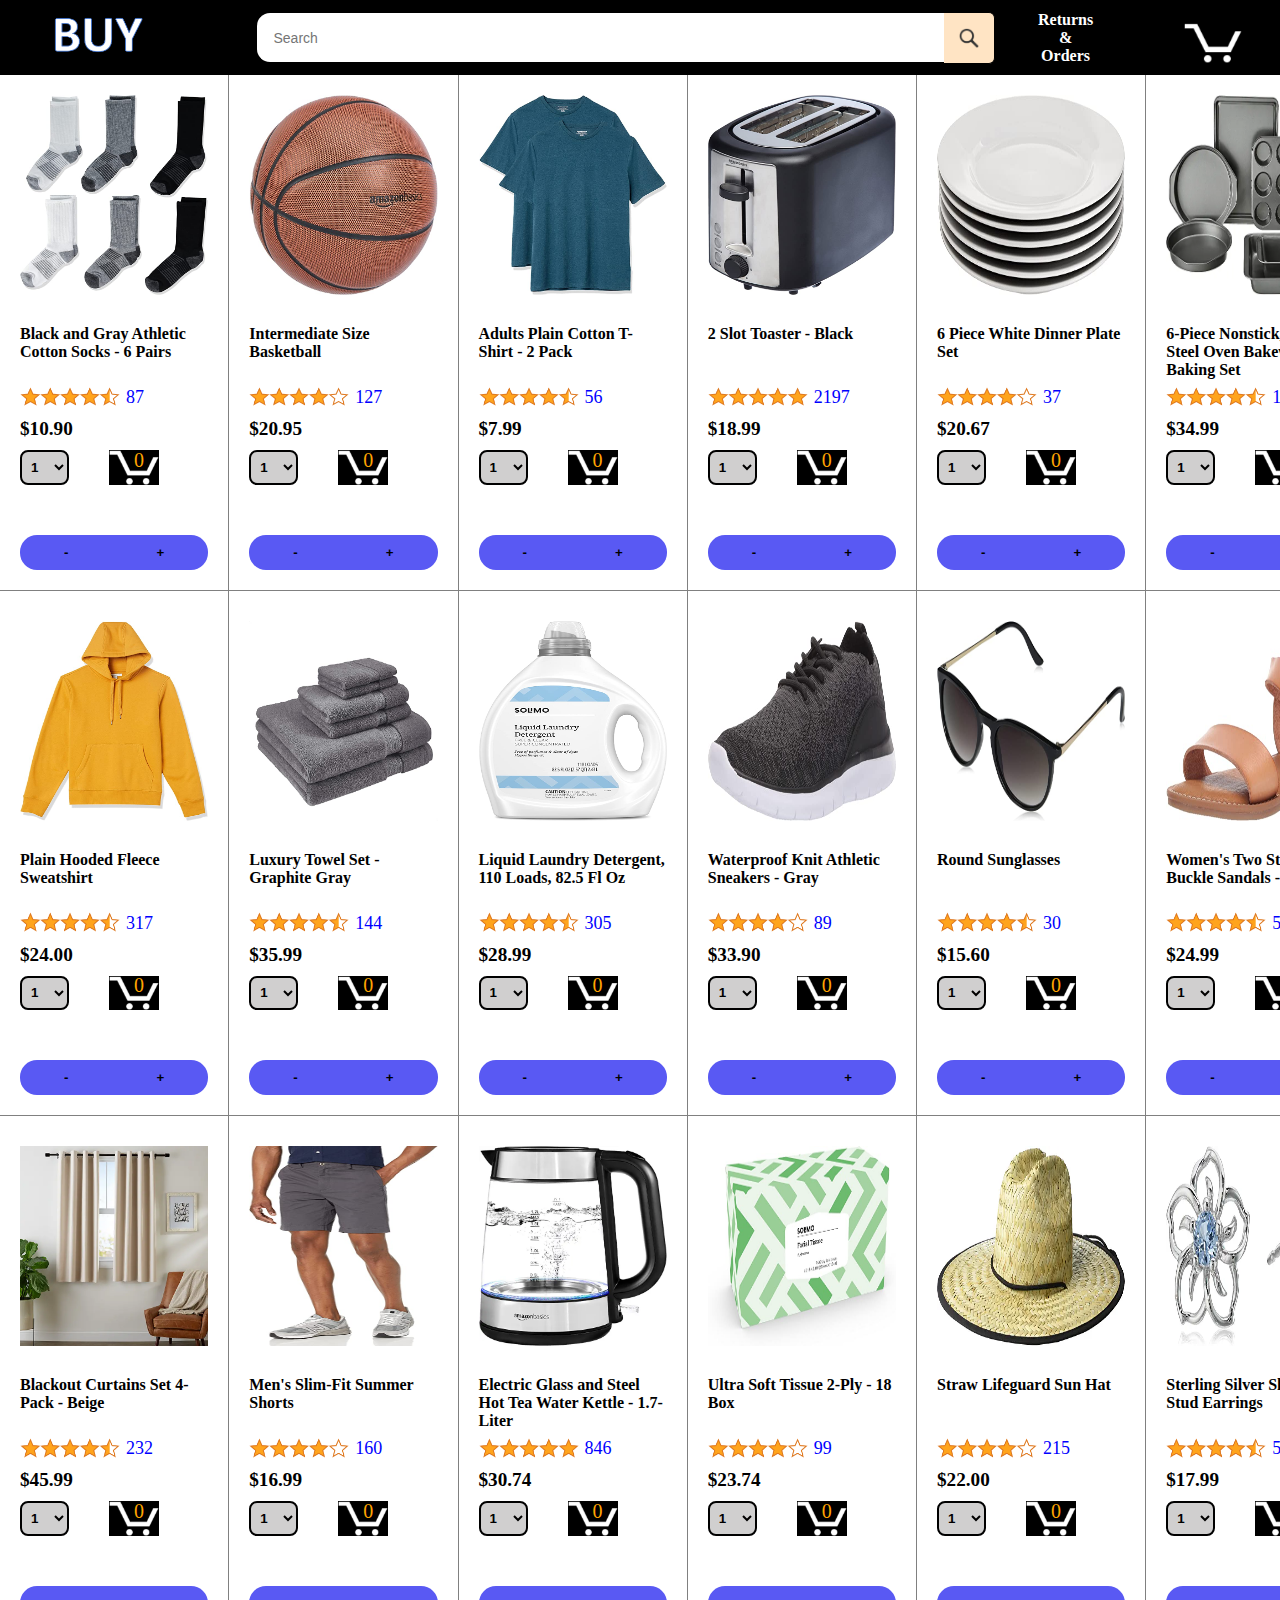
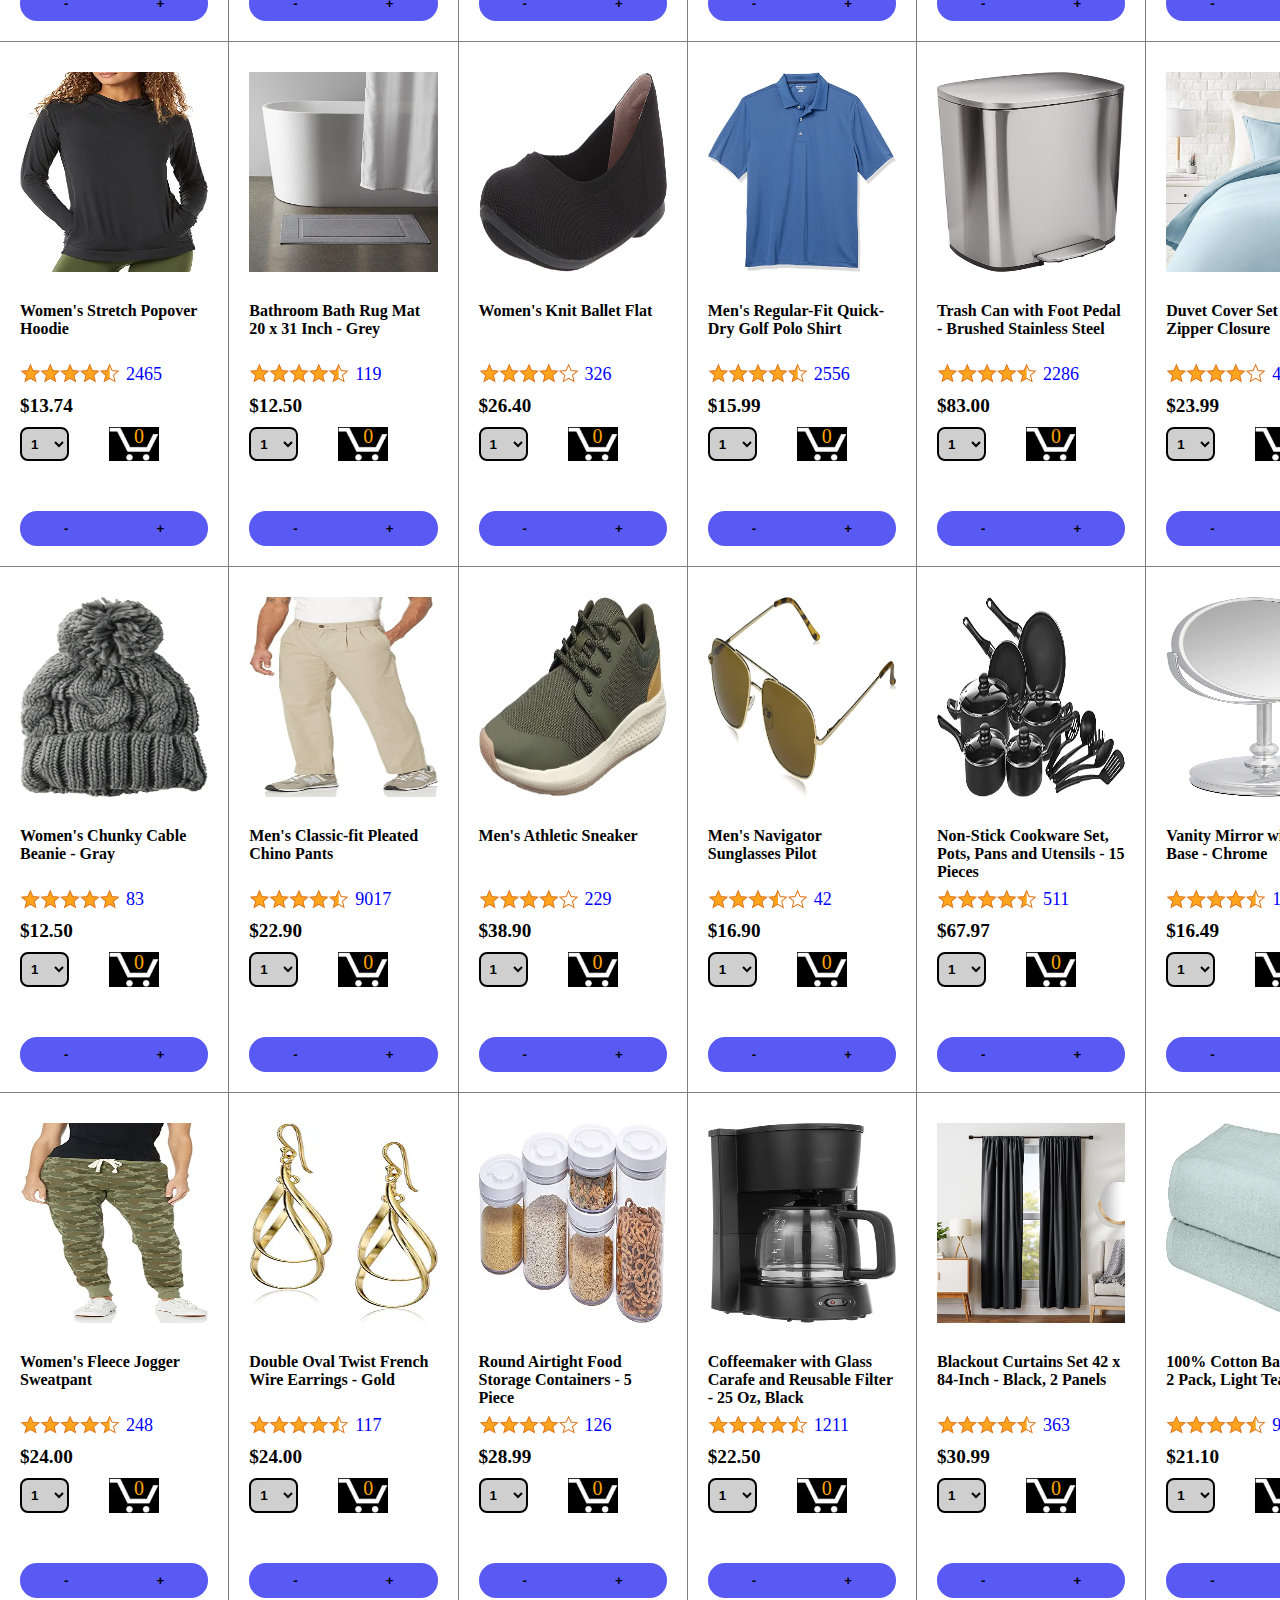
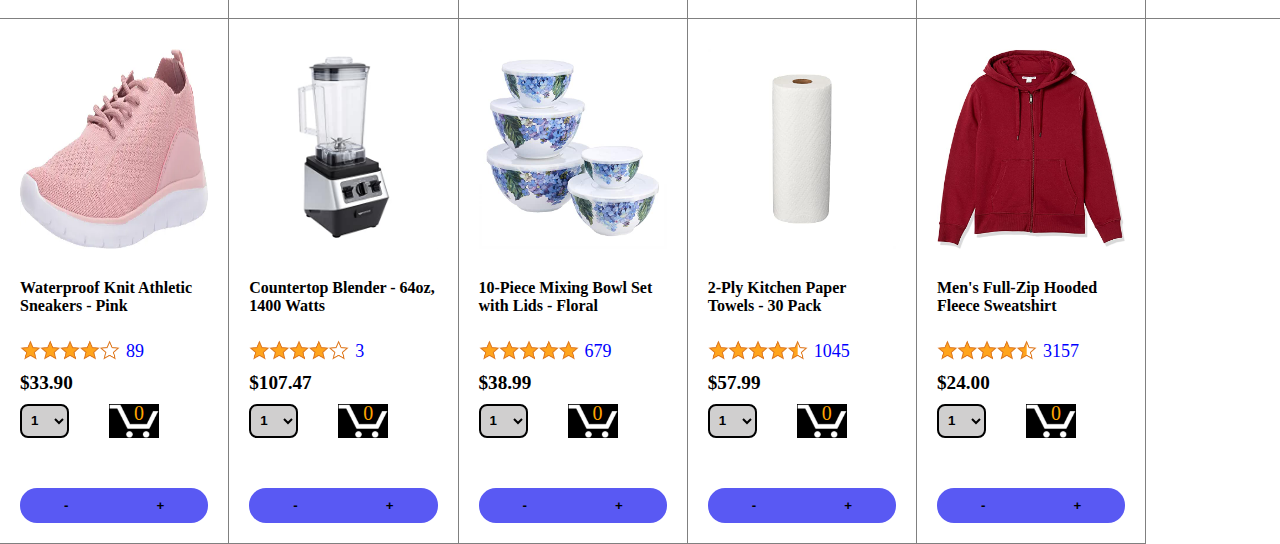
<file: index.html>
<html lang="en">
<head>
  <meta charset="UTF-8">
  <meta name="viewport" content="width=device-width, initial-scale=1.0">
  <title>ONE CLICK</title>
  <link rel="stylesheet" href="styles/multiple/oneclick-header.css">
  <link rel="stylesheet" href="styles/general.css">
  <link rel="stylesheet" href="styles/oneclick.css">
</head>
<body>
  
<div class="one-click-header"> 

      <div class="one-click-header-left">
        
        <a href="index.html">
          <img class="one-click-img-logo" src="images/header/logo.png" alt="">
        </a>
        
      </div>
<!------------------------>
      <div class="one-click-header-middle">

          <input type="text" placeholder="Search" class="middle-search-bar">
          <button class="js-search-button search-button">
            <img src="images/header/search-icon.png" alt="" class="search-icon">
          </button>

      </div>
<!------------------------>
      <div class="one-click-header-right">
        
        <div class="return-order">
          <a href="return-and-orders.html" class="link-return-order"> Returns <br> <center>&</center> <center>Orders</center> </a>
        </div>

        <div class="cart">
          <a href="checkout.html">
            <img src="images/header/cart-icon.png" alt="" class="cart-logo">
            <div class="cart-quantity js-cart-quantity"></div>  
          </a>

        </div>


      </div>
</div>

<!--------------------------------------->

<div class="main-product-container">
  
</div>

</body>
<script type="module" src="scripts/oneclick.js"></script>

</html>
</file>
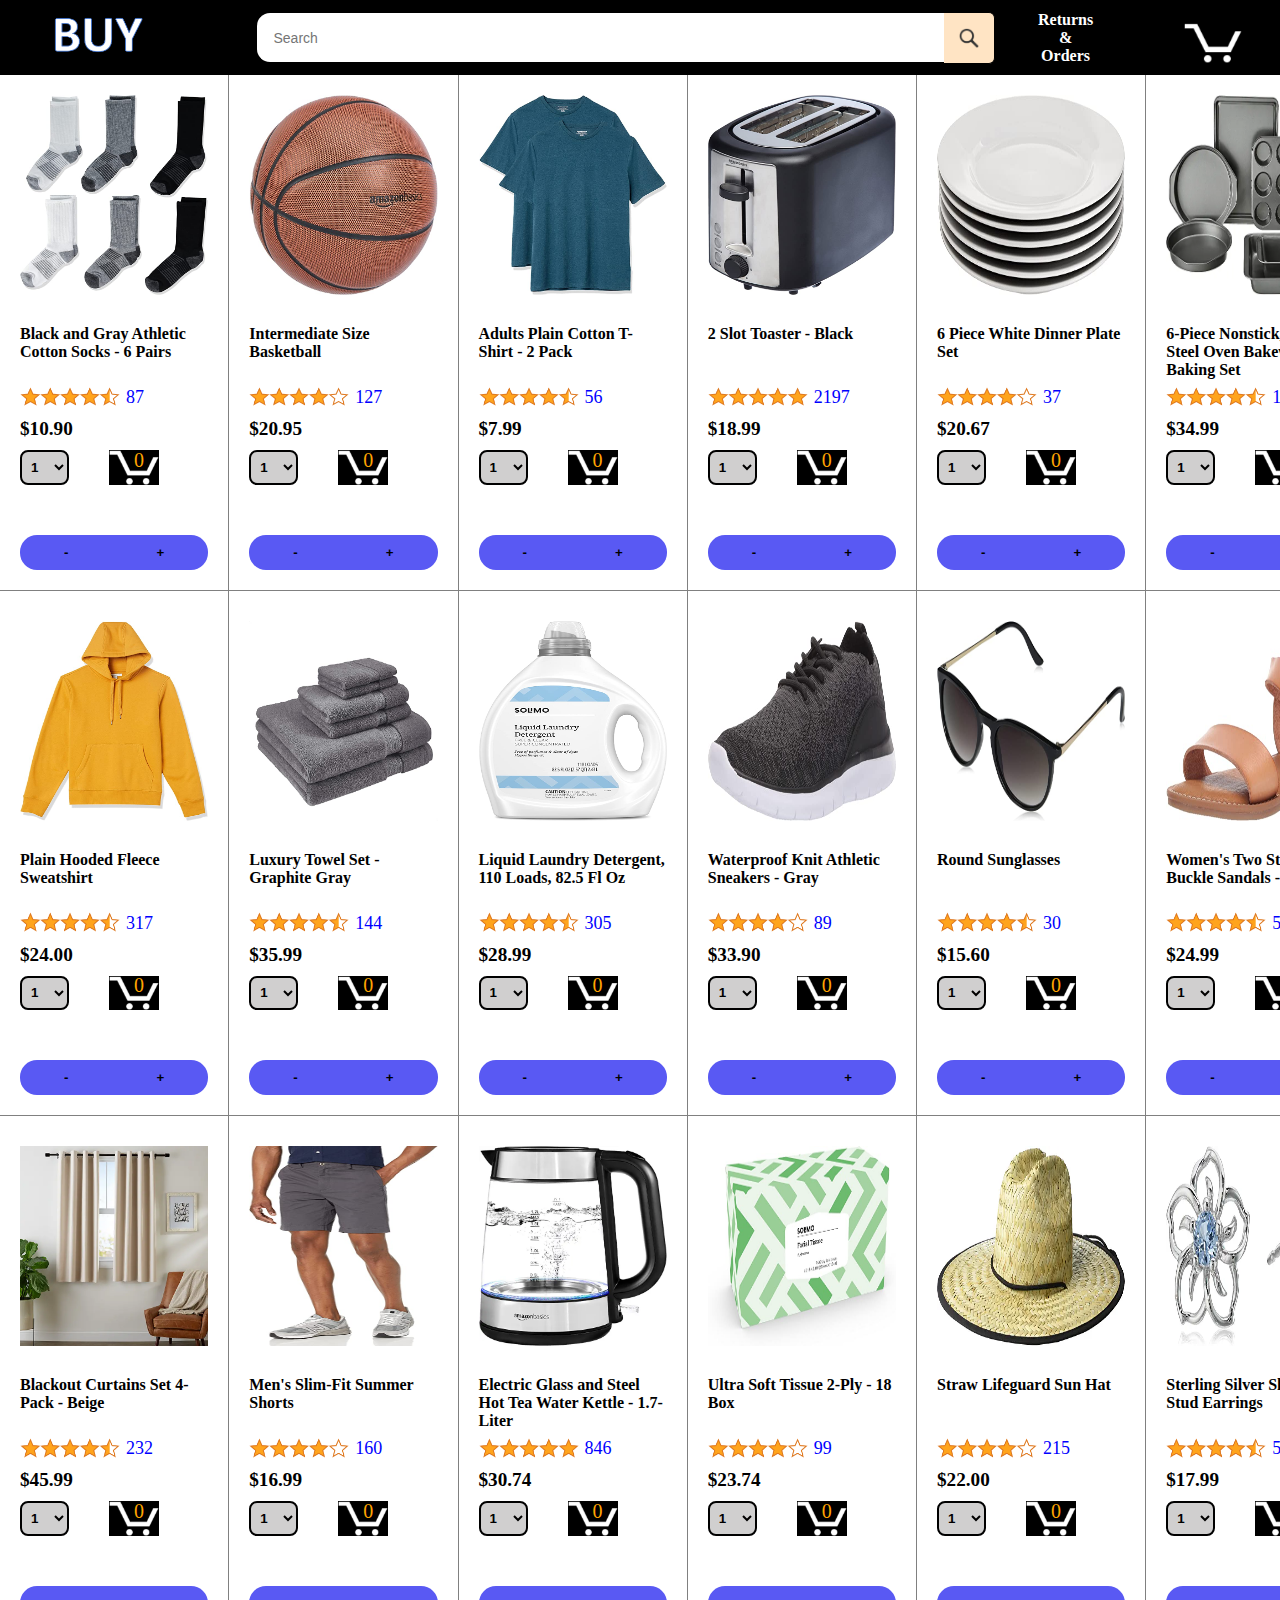
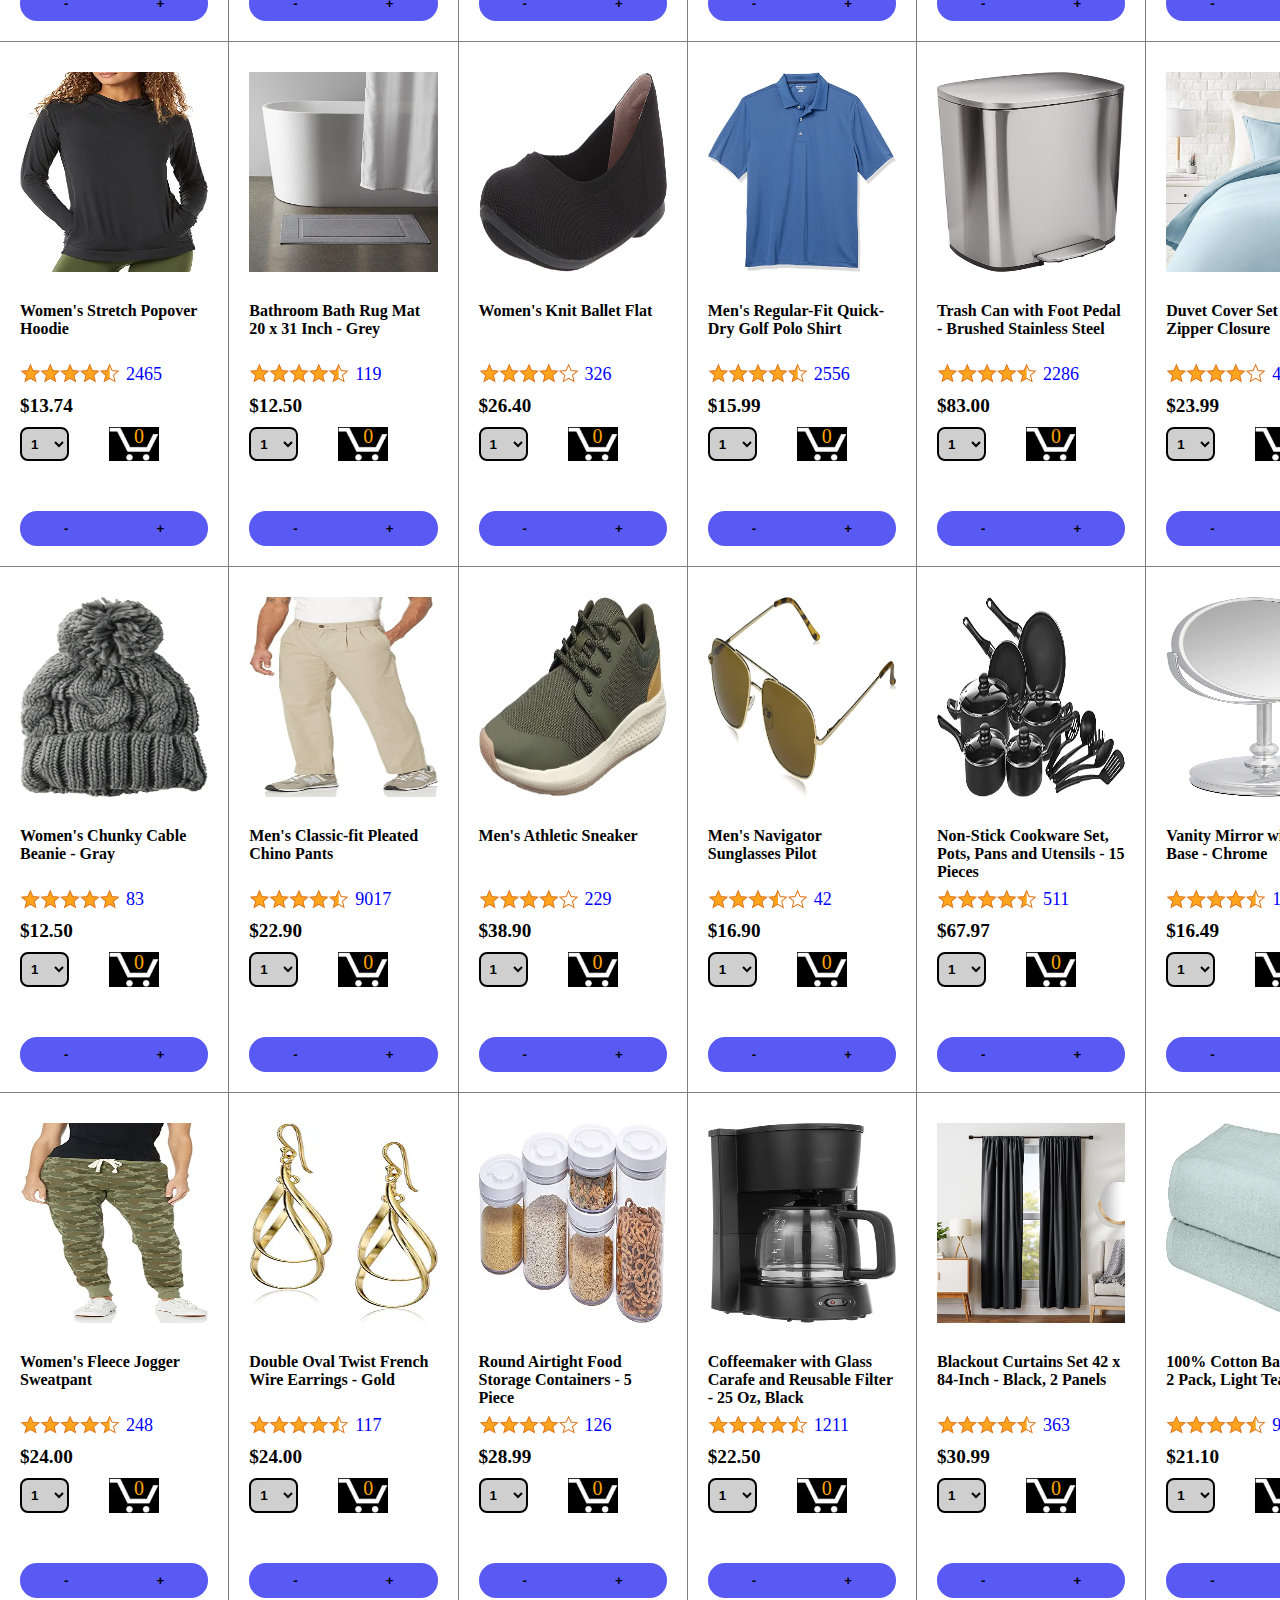
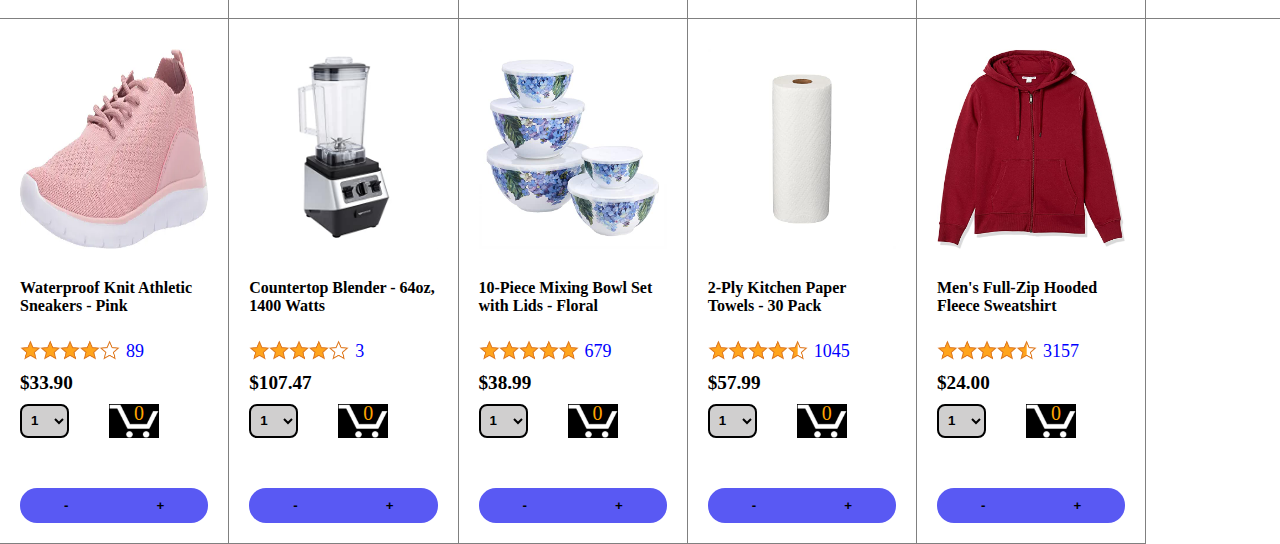
<file: oneclick.html>
<html lang="en">
<head>
  <meta charset="UTF-8">
  <meta name="viewport" content="width=device-width, initial-scale=1.0">
  <title>ONE CLICK</title>
  <link rel="stylesheet" href="styles/multiple/oneclick-header.css">
  <link rel="stylesheet" href="styles/general.css">
  <link rel="stylesheet" href="styles/oneclick.css">
</head>
<body>
  
<div class="one-click-header"> 

      <div class="one-click-header-left">
        
        <a href="oneclick.html">
          <img class="one-click-img-logo" src="images/header/logo.png" alt="">
        </a>
        
      </div>
<!------------------------>
      <div class="one-click-header-middle">

          <input type="text" placeholder="Search" class="middle-search-bar">
          <button class="js-search-button search-button">
            <img src="images/header/search-icon.png" alt="" class="search-icon">
          </button>

      </div>
<!------------------------>
      <div class="one-click-header-right">
        
        <div class="return-order">
          <a href="return-and-orders.html" class="link-return-order"> Returns <br> <center>&</center> <center>Orders</center> </a>
        </div>

        <div class="cart">
          <a href="checkout.html">
            <img src="images/header/cart-icon.png" alt="" class="cart-logo">
            <div class="cart-quantity js-cart-quantity"></div>  
          </a>

        </div>


      </div>
</div>

<!--------------------------------------->

<div class="main-product-container">
  
</div>

</body>
<script type="module" src="scripts/oneclick.js"></script>

</html>
</file>
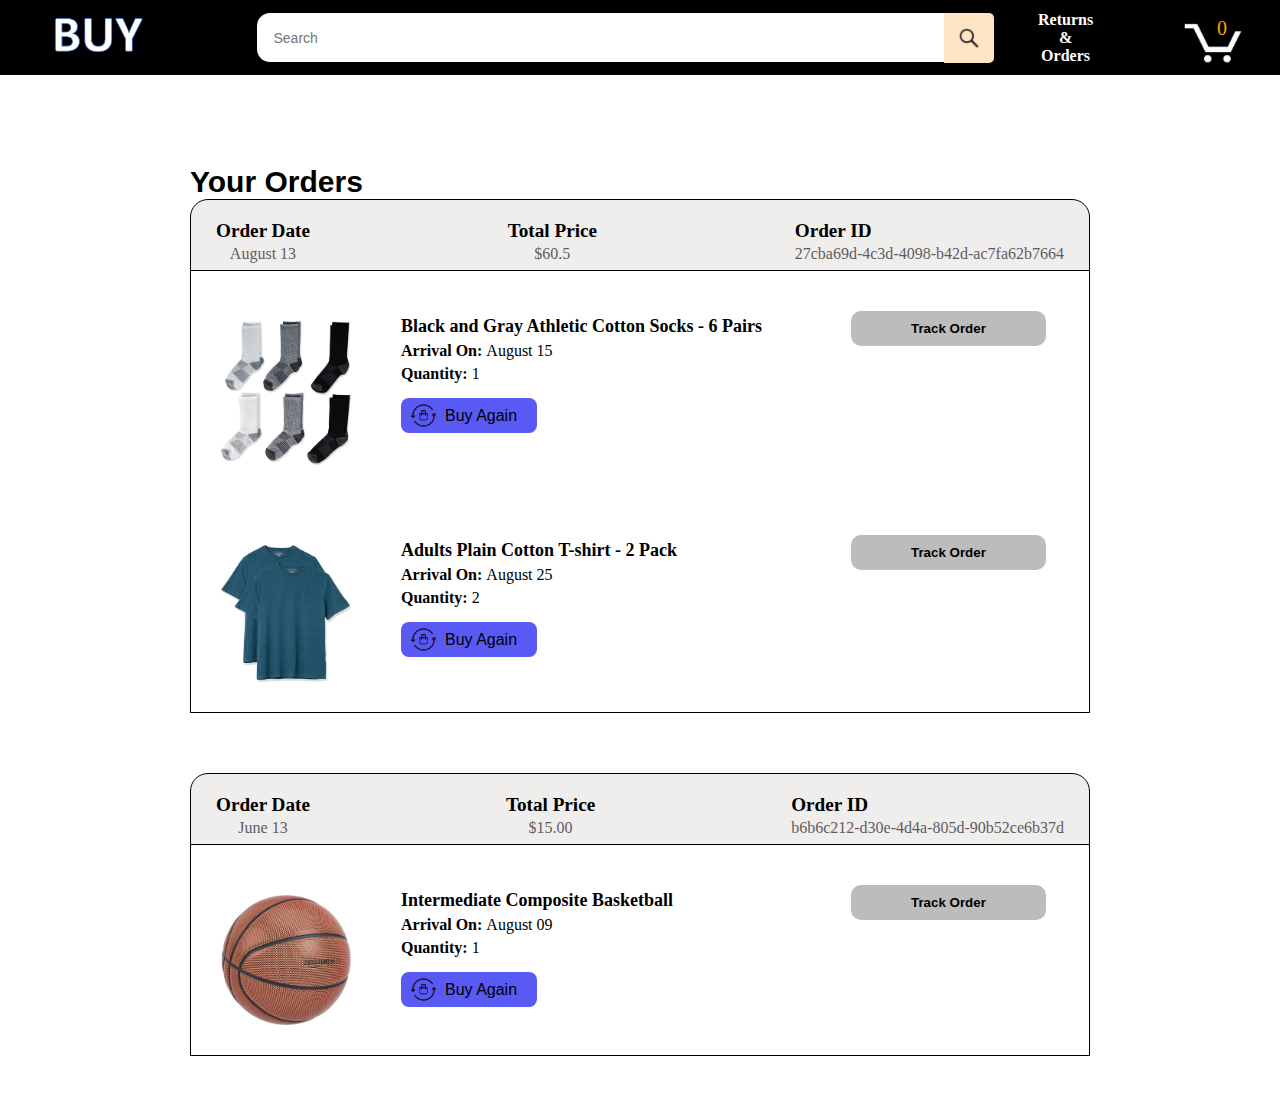
<file: return-and-orders.html>
<html lang="en">
<head>
  <meta charset="UTF-8">
  <meta name="viewport" content="width=device-width, initial-scale=1.0">
  <title>ONE CLICK</title>
  <link rel="stylesheet" href="styles/multiple/oneclick-header.css">
  <link rel="stylesheet" href="styles/return-and-orders.css">
  <link rel="stylesheet" href="styles/general.css">
</head>
<body>
  <div class="one-click-header"> 

    <div class="one-click-header-left">
      
      <a href="index.html">
        <img class="one-click-img-logo" src="images/header/logo.png" alt="">
      </a>
      
    </div>
<!------------------------>
    <div class="one-click-header-middle">

        <input type="text" placeholder="Search" class="middle-search-bar">
        <button class="js-search-button search-button">
          <img src="images/header/search-icon.png" alt="" class="search-icon">
        </button>

    </div>
<!------------------------>
    <div class="one-click-header-right">
      
      <div class="return-order">
        <a href="return-and-orders.html" class="link-return-order"> Returns <br> <center>&</center> <center>Orders</center> </a>
      </div>

      <div class="cart">
        <a href="checkout.html">
          <img src="images/header/cart-icon.png" alt="" class="cart-logo">
          <div class="cart-quantity js-cart-quantity">0</div>  
        </a>

      </div>


    </div>
</div>

<!--------------------------------------->

<div class="main">
  <div class="title-order">Your Orders</div>
      <div class="order-grid">
          <div class="order-grid-container">
                    <div class="order-grid-header">
                      
                      <div class="order-grid-header-left">
                        
                        <div class="order-date">
                          <div class="order-label">Order Date</div>
                          <div class="order-label-sub"> August 13</div>
                        </div>
                        
                      </div>
                      
                      <div class="order-grid-header-middle">

                        <div class="order-total">
                          <div class="order-label">Total Price</div>
                          <div class="order-label-sub">$60.5</div>
                        </div>

                      </div>

                      <div class="order-grid-header-right">

                        <div class="order-id">

                          <div class="order-label">Order ID</div>
                          <div class="order-label-sub">27cba69d-4c3d-4098-b42d-ac7fa62b7664</div>

                        </div>

                      </div>
                    </div>
           
            <div class="order-grid-product">
              <div>
               <img src="images/main-page/athletic-cotton-socks-6-pairs.jpg" alt="" class="order-img">
              </div>

              <div class="order-product-details">
                  <div class="product-name">
                   <p>Black and Gray Athletic Cotton Socks - 6 Pairs</p>
                 </div>
                   <div class="product-arrival">
                     <p>Arrival On: <span>August 15</span></p> 
                   </div>
                   <div class="product-quantity">
                     <p>Quantity: <span>1</span></p>
                   </div>
                   <div class="buyagain">
                     <button class="buyagain-button js-buyagain-button">
                       <img src="images/return-order/buy-again.png" alt="" class="buyagain-button-img"> Buy Again
                     </button>
                   </div>
                  
              </div>
              <div class="track-order">
                <a href="tracking.html"><button class="track-order-button">Track Order</button> </a>
              </div>
  
          </div>


           <div class="order-grid-product">
             <div>
             <img src="images/main-page/adults-plain-cotton-tshirt-2-pack-teal.jpg" alt="" class="order-img">
             </div>

             <div class="order-product-details">
                 <div class="product-name">
                 <p>Adults Plain Cotton T-shirt - 2 Pack</p>
               </div>
                 <div class="product-arrival">
                   <p>Arrival On: <span>August 25</span></p> 
                 </div>
                 <div class="product-quantity">
                   <p>Quantity: <span>2</span></p>
                 </div>
                 <div class="buyagain">
                   <button class="buyagain-button js-buyagain-button">
                     <img src="images/return-order/buy-again.png" alt="" class="buyagain-button-img"> Buy Again
                   </button>
                 </div>
                 
             </div>
             <div class="track-order">
             <a href="tracking.html"><button class="track-order-button">Track Order</button> </a>
             </div>

         </div>
        </div>
          
      </div>


      <!---->

      <div class="order-grid">
        <div class="order-grid-container">
          <div class="order-grid-header">
             
            <div class="order-grid-header-left">
              
              <div class="order-date">
                <div class="order-label">Order Date</div>
                <div class="order-label-sub"> June 13</div>
              </div>
              
            </div>
            
            <div class="order-grid-header-middle">

              <div class="order-total">
                <div class="order-label">Total Price</div>
                <div class="order-label-sub">$15.00</div>
              </div>

            </div>

            <div class="order-grid-header-right">

              <div class="order-id">

                <div class="order-label">Order ID</div>
                <div class="order-label-sub">b6b6c212-d30e-4d4a-805d-90b52ce6b37d</div>

              </div>

            </div>
          </div>
         
          
         <div class="order-grid-product">
           <div>
           <img src="images/main-page/intermediate-composite-basketball.jpg" alt="" class="order-img">
           </div>

           <div class="order-product-details">
               <div class="product-name">
               <p>Intermediate Composite Basketball</p>
             </div>
               <div class="product-arrival">
                 <p>Arrival On: <span>August 09</span></p> 
               </div>
               <div class="product-quantity">
                 <p>Quantity: <span>1</span></p>
               </div>
               <div class="buyagain">
                 <button class="buyagain-button js-buyagain-button">
                   <img src="images/return-order/buy-again.png" alt="" class="buyagain-button-img"> Buy Again
                 </button>
               </div>
               
           </div>
           <div class="track-order">
            <a href="tracking.html"><button class="track-order-button">Track Order</button> </a>
           </div>

       </div>
      </div>
        




</div>


</body>
</html>
</file>
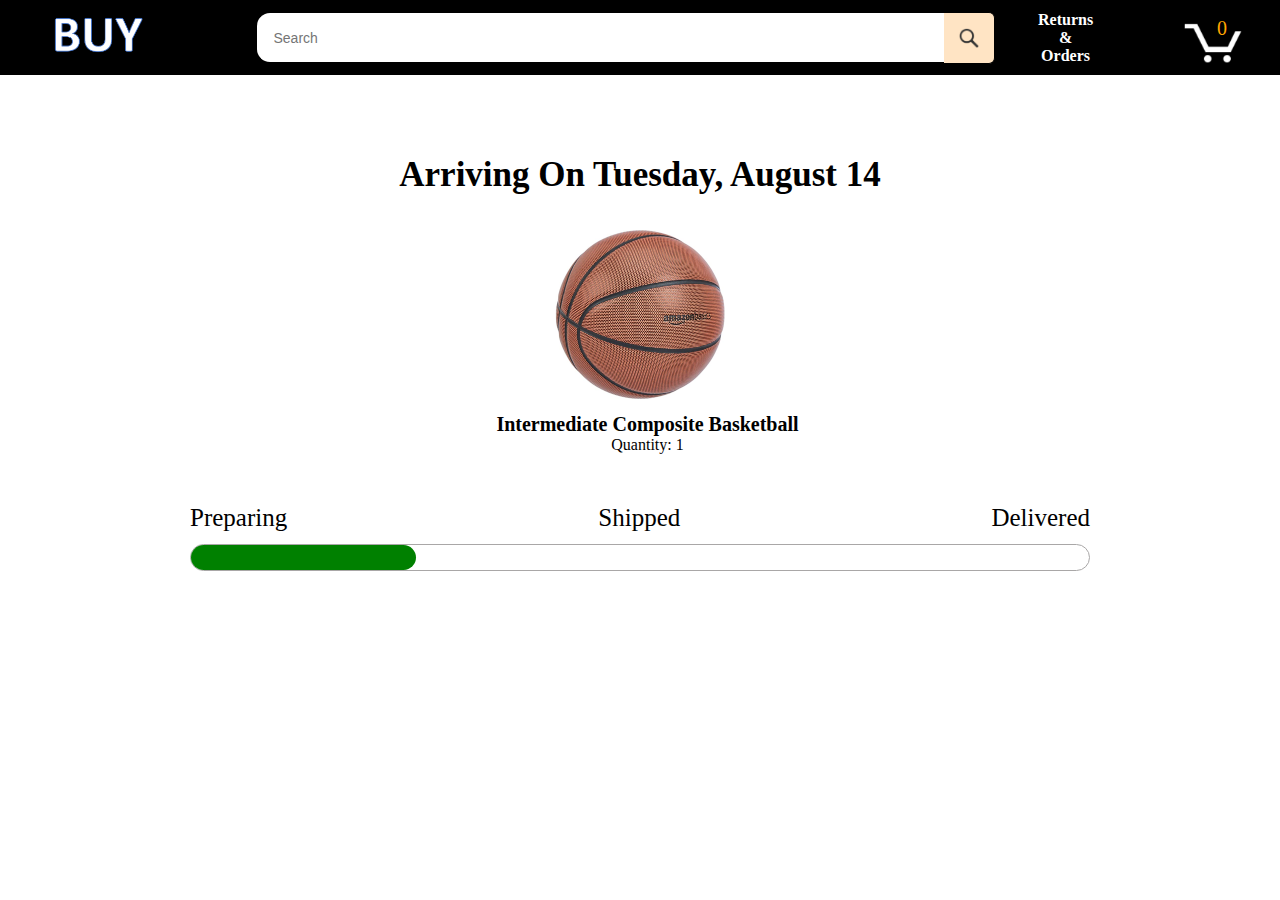
<file: tracking.html>
<html lang="en">
<head>
  <meta charset="UTF-8">
  <meta name="viewport" content="width=device-width, initial-scale=1.0">
  <title>ONE CLICK</title>
  <link rel="stylesheet" href="styles/tracking.css">
  <link rel="stylesheet" href="styles/general.css">
  <link rel="stylesheet" href="styles/multiple/oneclick-header.css">
</head>
<body>
  <div class="one-click-header"> 

    <div class="one-click-header-left">
      
      <a href="index.html">
        <img class="one-click-img-logo" src="images/header/logo.png" alt="">
      </a>
      
    </div>
<!------------------------>
    <div class="one-click-header-middle">

        <input type="text" placeholder="Search" class="middle-search-bar">
        <button class="js-search-button search-button">
          <img src="images/header/search-icon.png" alt="" class="search-icon">
        </button>

    </div>
<!------------------------>
    <div class="one-click-header-right">
      
      <div class="return-order">
        <a href="return-and-orders.html" class="link-return-order"> Returns <br> <center>&</center> <center>Orders</center> </a>
      </div>

      <div class="cart">
        <a href="checkout.html">
          <img src="images/header/cart-icon.png" alt="" class="cart-logo">
          <div class="cart-quantity js-cart-quantity">0</div>  
        </a>

      </div>


    </div>
</div>

<!--------------------------------------->

<div class="main">

  <div class="tracking-order-container">
      <div class="order-date">
        Arriving On Tuesday, August 14
      </div>
      
      <div>
        <img src="images/main-page/intermediate-composite-basketball.jpg" alt="" class="order-img">
      </div>

      <div class="order-details">
        Intermediate Composite Basketball
      </div>

      <div class="order-quantity">
         Quantity: 1
      </div>

     
  </div>
  <div class="tracking-progress-container">
    <div class="progress-label">
       Preparing
    </div> 
    <div class="progress-label current-status">
       Shipped
    </div>
    <div class="progress-label">
       Delivered
    </div>
   </div>
  <div class="progress-bar-container">
    <div class="progress-bar"></div>
  </div>

</div>

</body>
</html>
</file>
<file: styles/multiple/oneclick-header.css>
.one-click-header{
  display: flex;
  flex-direction: row;
  position: fixed;
  top: 0;
  right: 0;
  left: 0;
  height: 75px;
  background-color: black;
  align-items: center;
  align-content: center;
  justify-content: space-between;
  z-index: 2;
}

.one-click-header-left{
  width: 150px;
  display: flex;
  margin-left: 40px;
}

.one-click-img-logo{
  width: 115px; 
  border-radius: 5px;
  
}

.one-click-img-logo:hover{
  border: 2px solid;
  box-shadow: 7px 7px 10px rgba(100, 99, 99, 0.5);
}

.one-click-header-middle{
  display: flex;
  flex: 1;
  margin: 0px 35px 0px 65px;
  max-width: 850px;
  align-items: center;
}

.middle-search-bar{
  flex: 1;
  font-size: 14px;
  border-radius: 15px;
  padding: 16.5px;
  width: 0;
  border: 2px solid;
  border-right: 0px;
  border-bottom-right-radius: 0px;
  border-top-right-radius: 0px;
}
.search-button{
  padding: 15px;
  background-color: bisque;
  border: 1px solid;
  border-left: 0;
  border-bottom-right-radius: 6px;
  border-top-right-radius: 6px;
  cursor: pointer;
  
}
.search-button:hover{
  background-color: cadetblue;
  opacity: 0.6;
}
.search-button:active{
  opacity: 0.9;
}
.search-icon{
  height: 20px;
}

.one-click-header-right{
  width: 250px;
  display: flex;
  align-items: center;
  align-content: center;
  justify-content: space-between;
  
}
.return-order{
  display: flex;
  margin-right: 35px;
  padding: 8px;
  
}

.link-return-order{
  color: white;
  font-weight: bolder;
  text-decoration: none;
  
  
}

.return-order:hover{
  border: 1px solid white;
  
}

.return-order:active{
  opacity: 0.7;
}

.cart{
  padding: 8px;
  margin-right: 15px;
}

.cart:hover{
  border: 1px solid white;
}

.cart-logo{
  height: 40px;
  margin-top: 10px;
  margin-right: 15px;
}

.cart-quantity{
  color: orange;
  font-size: 20px;
  position: absolute; 
  bottom: 35px;
  right: 53px;
}
</file>
<file: styles/general.css>
body{
  padding-top: 65px;
  margin: 0;
}
span {

  color: black;
  font-size: large;

}
p{
  margin: 0;
}


.link-primary{
  color: cornflowerblue;
}

.link-primary:hover{

  color: burlywood;
  cursor: pointer;
}

.link-primary:active{
  opacity: 0.1;
}

button{
  transition: 0.18s;
  cursor: pointer;
}

button:hover {
  opacity: 0.8;
}

button:active {
  opacity: 0.2;
}
</file>
<file: styles/oneclick.css>
.main-product-container{

  display: grid;
  grid-template-columns: repeat(8, 1fr);

}

@media (max-width: 2000px) {
  .main-product-container {
    grid-template-columns: repeat(7, 1fr);
  }
}


@media (max-width: 1600px) {
  .main-product-container {
    grid-template-columns: repeat(6, 1fr);
  }
}


@media (max-width: 1200px) {
  .main-product-container {
    grid-template-columns: repeat(5, 1fr);
  }
}


@media (max-width: 800px) {
  .main-product-container {
    grid-template-columns: repeat(4, 1fr);
  }
}


@media (max-width: 400px) {
  .main-product-container {
    grid-template-columns: repeat(3, 1fr);
  }
}

.product-container {

  display: flex;
  flex-direction: column;
  border-right: 1px solid gray;
  border-bottom: 1px solid gray;
  padding: 30px 20px 20px 20px;
}

.product-image-container{

  display: flex;
  justify-content: center;
  align-items: center;
  margin-bottom: 20px;


}
.product-image{
  height: 200px;
  width: 200px;
  max-width: 100%;
  max-height: 100%;
  transition: 0.25s
}

.product-image:hover{
 transform: scale(1.7);
 margin-left: 100px;
}

.product-details{
  margin-top: 10px;
  height: 40px;
  margin-bottom: 20px;
  font-weight: bolder;
}

.product-rating{

  display: flex;
  flex-direction: row;
  align-items: center;
  margin-bottom: 10px;

}

.rating-star{
  width: 100px;
  margin-right: 6px;
}

.rating-count{
  color: blue;
  font-size: large;
  margin-top: 2px;
}

.product-price {

  font-weight: bold;
  font-size: larger;
  margin-bottom: 10px;

}

.product-quantity{
  margin-bottom: 10px;
  display: flex;
  flex-direction: row;
  column-gap: 40px;
}

.select-quantity{

  padding: 5px;
  border: 2px solid black;
  font-weight: bold;
  border-radius: 8px;
  background-color: rgb(208, 207, 207);
}


.add-tocart{
  display: flex;
  justify-content: center;
  flex-direction: row;
  margin-top: 20px;
}

.added-to-cart{
  display: flex;
  flex-direction: row;
  align-items: center;
  justify-content: center;
  margin-top: 0px;
  font-weight: bold;
  font-size: 15px;
  opacity: 0;  
  transition: 0.27s;
}
.added{
  content: "Added";
}
.removed {
  content: "Removed"
}

.added-to-cart-visible{
  opacity: 1;
  transition: 0.27s;
}

.added-to-cart img{
  width: 20px;
  margin-right: 5px;
}

.button-add-tocart,.button-minus-tocart{

  background-color: rgb(89, 89, 243);
  padding: 10px 44;
  border-radius: 17px;
  font-weight: bold;
  border: 0px;
  cursor: pointer;

}
.button-minus-tocart{
  border-top-right-radius: 0px;
  border-bottom-right-radius: 0px;
}

.button-add-tocart{
  border-top-left-radius: 0px;
  border-bottom-left-radius: 0px;

}

.product-cart{
  display: flex;
  position: relative;
  flex-direction: row;
  color: orange;
  font-weight: lighter;
  font-size: 20px;
  opacity: 1;
}

.product-cart-logo{
  width: 50px;
}

.product-cart-quantity{
  position: absolute;
  left: 25px;
  bottom: 13px;
  z-index: 1;
}

.product-quantity-visible{
  opacity: 1;
}
</file>
<file: styles/return-and-orders.css>
.main{
  max-width: 900px;
  margin-top: 90px;
  margin-left: auto;
  margin-right: auto;

}

.title-order{
  margin-top: 100px;
  font-size: 30px;
  font-weight: 800;
  font-family: sans-serif;
}

.order-grid {

  display: grid;
  grid-template-columns: 1fr;
  margin-bottom: 60px;

  
  

}
.order-grid-header{
  display: flex;
  align-content: center;
  justify-content: space-between;
  border: 1px solid ;
  height: 30px;
  border-top-left-radius: 18px;
  border-top-right-radius: 18px;
  padding: 20 25;
  background-color: rgb(240, 237, 237);
}

.order-label{
  font-size: larger;
  font-weight: bold;
  margin-bottom: 3px;
}

.order-label-sub {
  font-size: medium;
  color: rgb(94, 93, 93);
  text-align: center;
}

.order-grid-container{
  display: flex;
  flex-direction: column;
  border-bottom: 1px solid;
}

.order-grid-product {
  display: flex;
  flex-direction: row;
  border: 1px solid;
  border-top: 0px;
  border-bottom: 0px;
  margin-top: 0;
  padding: 30px;
  align-content: top;
  align-items:flex-start;
  column-gap: 50px;

}

.order-img {
  width: 130px;
  margin-top: 20px;
}

.order-product-details{

  display: flex;
  flex-direction: column;
  padding-top: 15px;
  width: 400px;

}

.product-name{
font-weight: bolder;
font-size: large;
}

.product-arrival p,.product-quantity p{
  font-weight: bold;
  font-size: medium;
  margin-top: 5px;

}
.order-product-details span,.product-quantity span{
  font-weight: lighter;
  font-size: 16px;
}

.buyagain-button{
  margin-top: 15px;
  background-color: rgb(89, 89, 243);
  padding: 5px 20px;
  font-size: medium;
  display: flex;
  align-items: center;
  justify-content: center;
  border: 0px;
  border-radius: 8px;
  padding-left: 10px;
}

.buyagain-button-img {
  width: 25px;
  vertical-align: middle;
  margin-right: 9px;
  
}

.track-order{
  margin-top: 10px;
}

.track-order-button{
  
  padding: 10px 60px;
  border: 0px;
  border-radius: 10px;
  font-weight: bold;
  background-color: rgb(189, 188, 188);
}
</file>
<file: styles/tracking.css>
.main{

  margin-top: 90px;
  margin-right: auto;
  margin-left: auto;
  max-width: 900px;

}

.tracking-order-container{
  display: flex;
  flex-direction: column;
  align-items: center;
}

.order-date {

  font-size: 35px;
  font-weight: 700;
  margin-bottom: 35px;

}

.order-details {
  font-size: 20px;
  font-weight: bold;
  padding-left: 15px;
  margin-top: 14px;
}
.order-quantity{
  padding-left: 15px;
}
.order-img {
  width: 170px;
}

.tracking-progress-container{
  margin-top: 50px;
  display: flex;
  flex-direction: row;
  justify-content: space-between;
  font-size: 25px;
  font-weight: 400;

}


.progress-bar-container{
  width: auto;
  border: 0.5px solid rgb(169, 167, 167);
  height: 25px;
  border-radius: 20px;
  margin-top: 12px;
  display: flex;
}
.progress-bar{
  background-color: green;
  width: 25%;
  border-radius: 20px;
}
</file>
